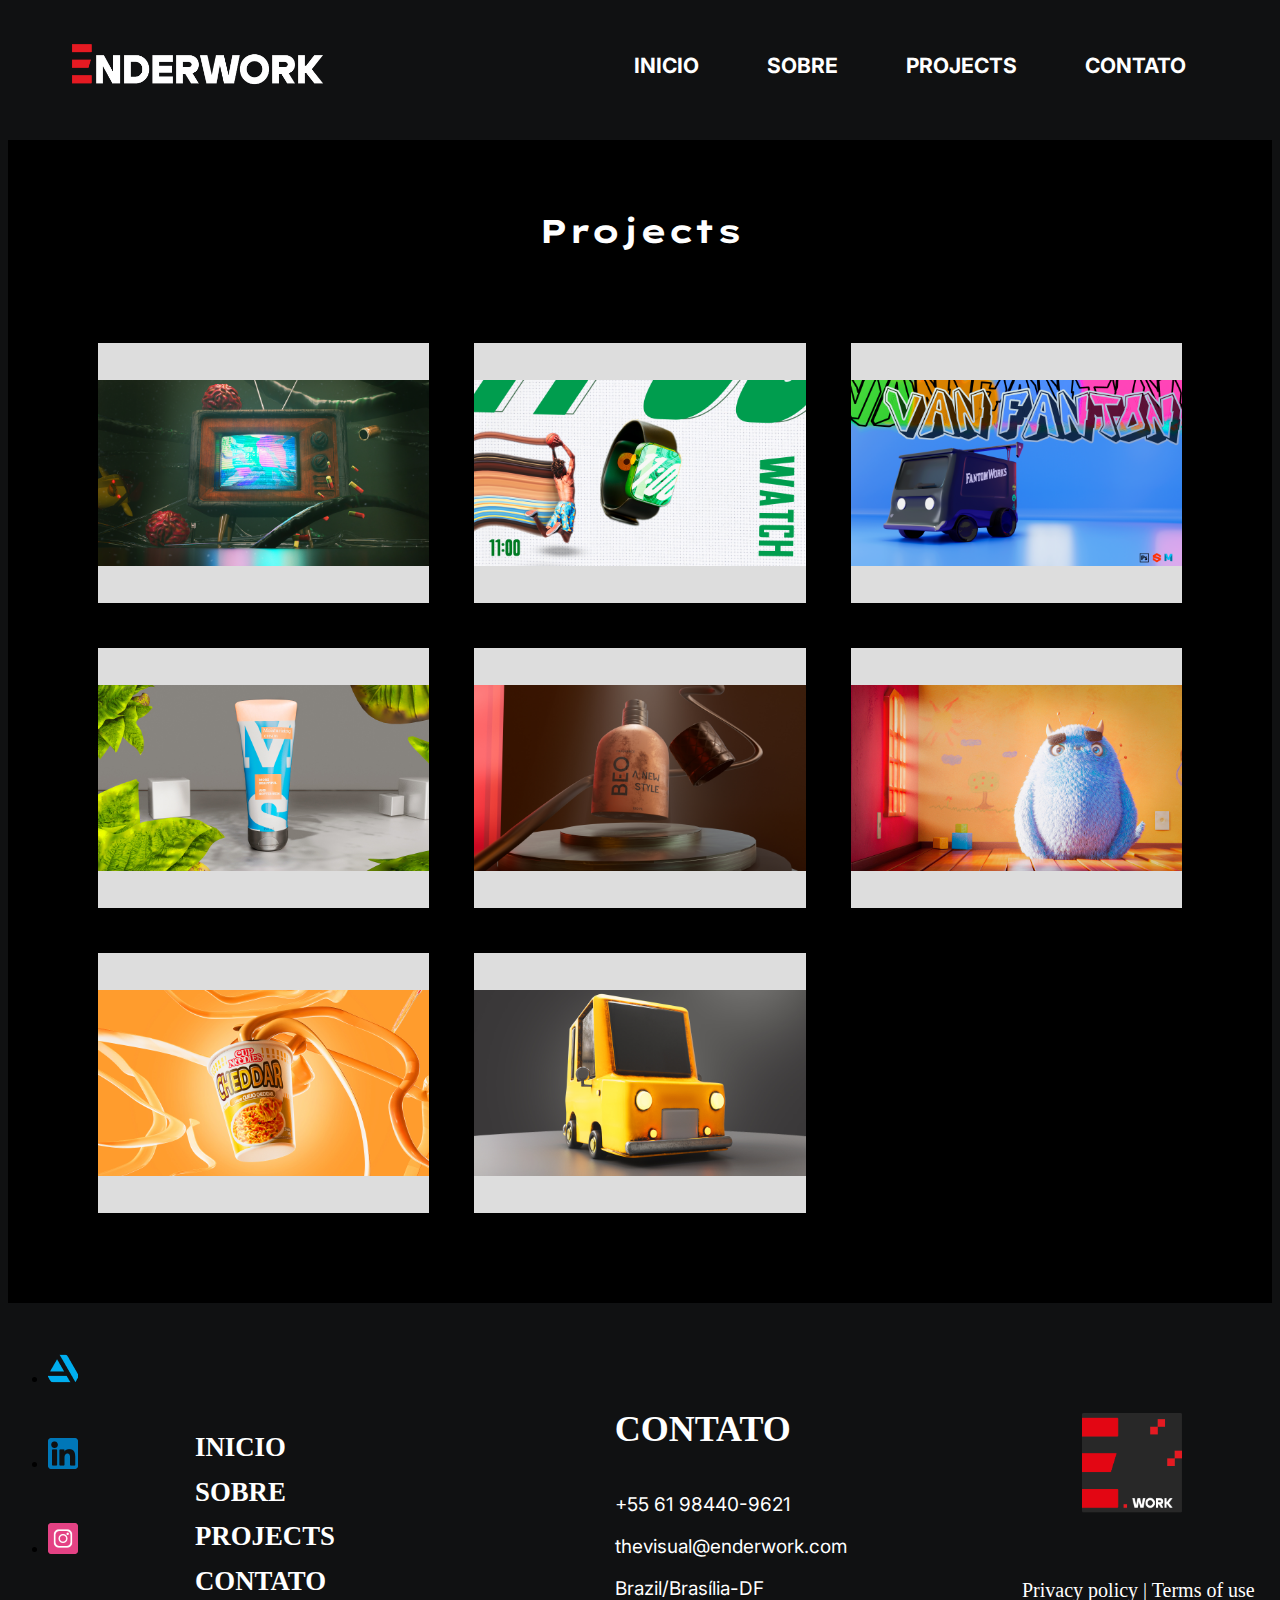
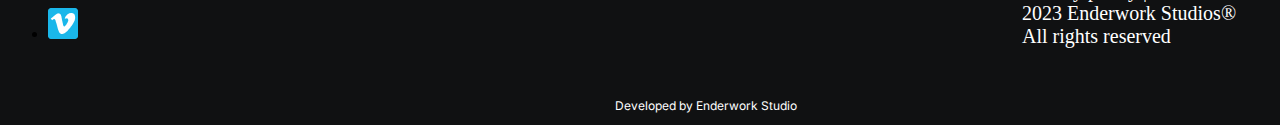
<file: projects.html>
<!DOCTYPE html>
<html lang = "pt-br">
    <head>
        <meta charset = "UTF-8">
        <meta name="viewport" content="width=device-width">
        <title>Enderwork Studio</title>
        <link rel="icon" href="/Logos/icon.png" type="image/png"/> 

        <link rel = "stylesheet" href="./style.css">
        <link rel = "stylesheet" href="styles/projects.css">

        <link rel="preconnect" href="https://fonts.googleapis.com">
        <link rel="preconnect" href="https://fonts.gstatic.com" crossorigin>
        <link href="https://fonts.googleapis.com/css2?family=Inter:wght@200;500;700&display=swap" rel="stylesheet">

        <link rel="preconnect" href="https://fonts.googleapis.com">
        <link rel="preconnect" href="https://fonts.gstatic.com" crossorigin>
        <link href="https://fonts.googleapis.com/css2?family=Inter:wght@200;500;700&family=Lexend+Zetta:wght@300;400;500;700&display=swap" rel="stylesheet">

        <link rel="preconnect" href="https://fonts.googleapis.com">
        <link rel="preconnect" href="https://fonts.gstatic.com" crossorigin>
        <link href="https://fonts.googleapis.com/css2?family=Inter:wght@200;500;700&family=Lexend+Zetta:wght@700&display=swap" rel="stylesheet">

        <link rel="preconnect" href="https://fonts.googleapis.com">
        <link rel="preconnect" href="https://fonts.gstatic.com" crossorigin>
        <link href="https://fonts.googleapis.com/css2?family=Inter:wght@200;500;700&family=Lexend+Peta:wght@100;400;700;800&family=Lexend+Zetta:wght@700&display=swap" rel="stylesheet">
    </head>
    <body>
        <header>
            <div class = "caixa">
                <a href = "Index.html">
                <h1><img src = "src/imgs/Logos/logo.png" class = "logotipo" alt="Logo do Studio Enderwork"></h1></a>
                <nav>
                    <ul>
                        <li class = "testetext"> <a href = "index.html"> Inicio </a></li>
                        <li> <a href = "sobre.html"> Sobre </a></li>
                        <li> <a href = "projects.html"> Projects </a></li>
                        <li> <a href = "contato.html"> Contato </a></li>
                    </ul>
                </nav>
            </div>
        </header>
        <main>
            <section class = "projects_section">
                <h1>Projects</h1>
                <div class = "grid_images">
                    <div class = "grid"> <img src="src/imgs/Projects/project1.png" alt="Imagem 1"></div>
                    <div class = "grid"><img src="src/imgs/Projects/project2.jpg" alt="Imagem 2"></div>
                    <div class = "grid"><img src="src/imgs/Projects/project3.png" alt="Imagem 3"></div>
                    <div class = "grid"><img src="src/imgs/Projects/project4.jpg" alt="Imagem 4"></div>
                    <div class = "grid"><img src="src/imgs/Projects/project5.jpg" alt="Imagem 5"></div>
                    <div class = "grid"><img src="src/imgs/Projects/project 6.jpg" alt="Imagem 6"></div>
                    <div class = "grid"><img src="src/imgs/Projects/project7.jpg" alt="Imagem 7"></div>
                    <div class = "grid"><img src="src/imgs/Projects/project8.jpg" alt="Imagem 8"></div>
                </div>
            </section>
        </main>
    </body>
    <footer>
        <a href = "Index.html">
        <img src = "src/imgs/Logos/logo2.png" class = "logo2" alt = "Logo Estudio Enderwork"></a>
        <div>
            <ul class = "icones_rodape">
                <li class = "icones"><a href= "https://www.artstation.com/gabrielb_3d"><img src = "src/imgs/Icones_footer/icon4.png" alt="icone4"></a></li>
                <li class = "icones"><a href="https://www.linkedin.com/in/gabrielmodelador/"><img src = "src/imgs/Icones_footer/icon3.png" alt="icone3"></a></li>
                <li class = "icones"><a href="https://www.instagram.com/gabrielsb3d/"><img src = "src/imgs/Icones_footer/icon2.png" alt="icone2"></a></li>
                <li class = "icones"><a href="https://vimeo.com/user192910117"><img src = "src/imgs/Icones_footer/icon1.png" alt="icone1"></a></li>
            </ul>

            <ul class = "menu_rodape">
                <li class = "legenda"><a href = "contato.html"><h6>Contato</h6></a></li>
                <li class = "legenda"><a href = "projects.html"><h6>Projects</h6></a></li>
                <li class = "legenda"><a href = "sobre.html"><h6>Sobre</h6></a></li>
                <li class = "legenda"><a href = "Index.html"><h6>Inicio</h6></a></li>
            </ul>

            <ul class = "contato_rodape">
                <li class = "legenda2"><h6>Contato</h6></li>
                <li class = "legenda2"><p>+55 61 98440-9621</p></li>
                <li class = "legenda2"><p>thevisual@enderwork.com</p></li>
                <li class = "legenda2"><p>Brazil/Brasília-DF</p></li>
                <li class = "legenda3"><p>Developed by Enderwork Studio</p></li>
                <li class = "legenda4"><p>Privacy policy | Terms of use 2023 Enderwork Studios® All rights reserved</p></li>
            </ul>
        </div>
    </footer>
</html>
</file>
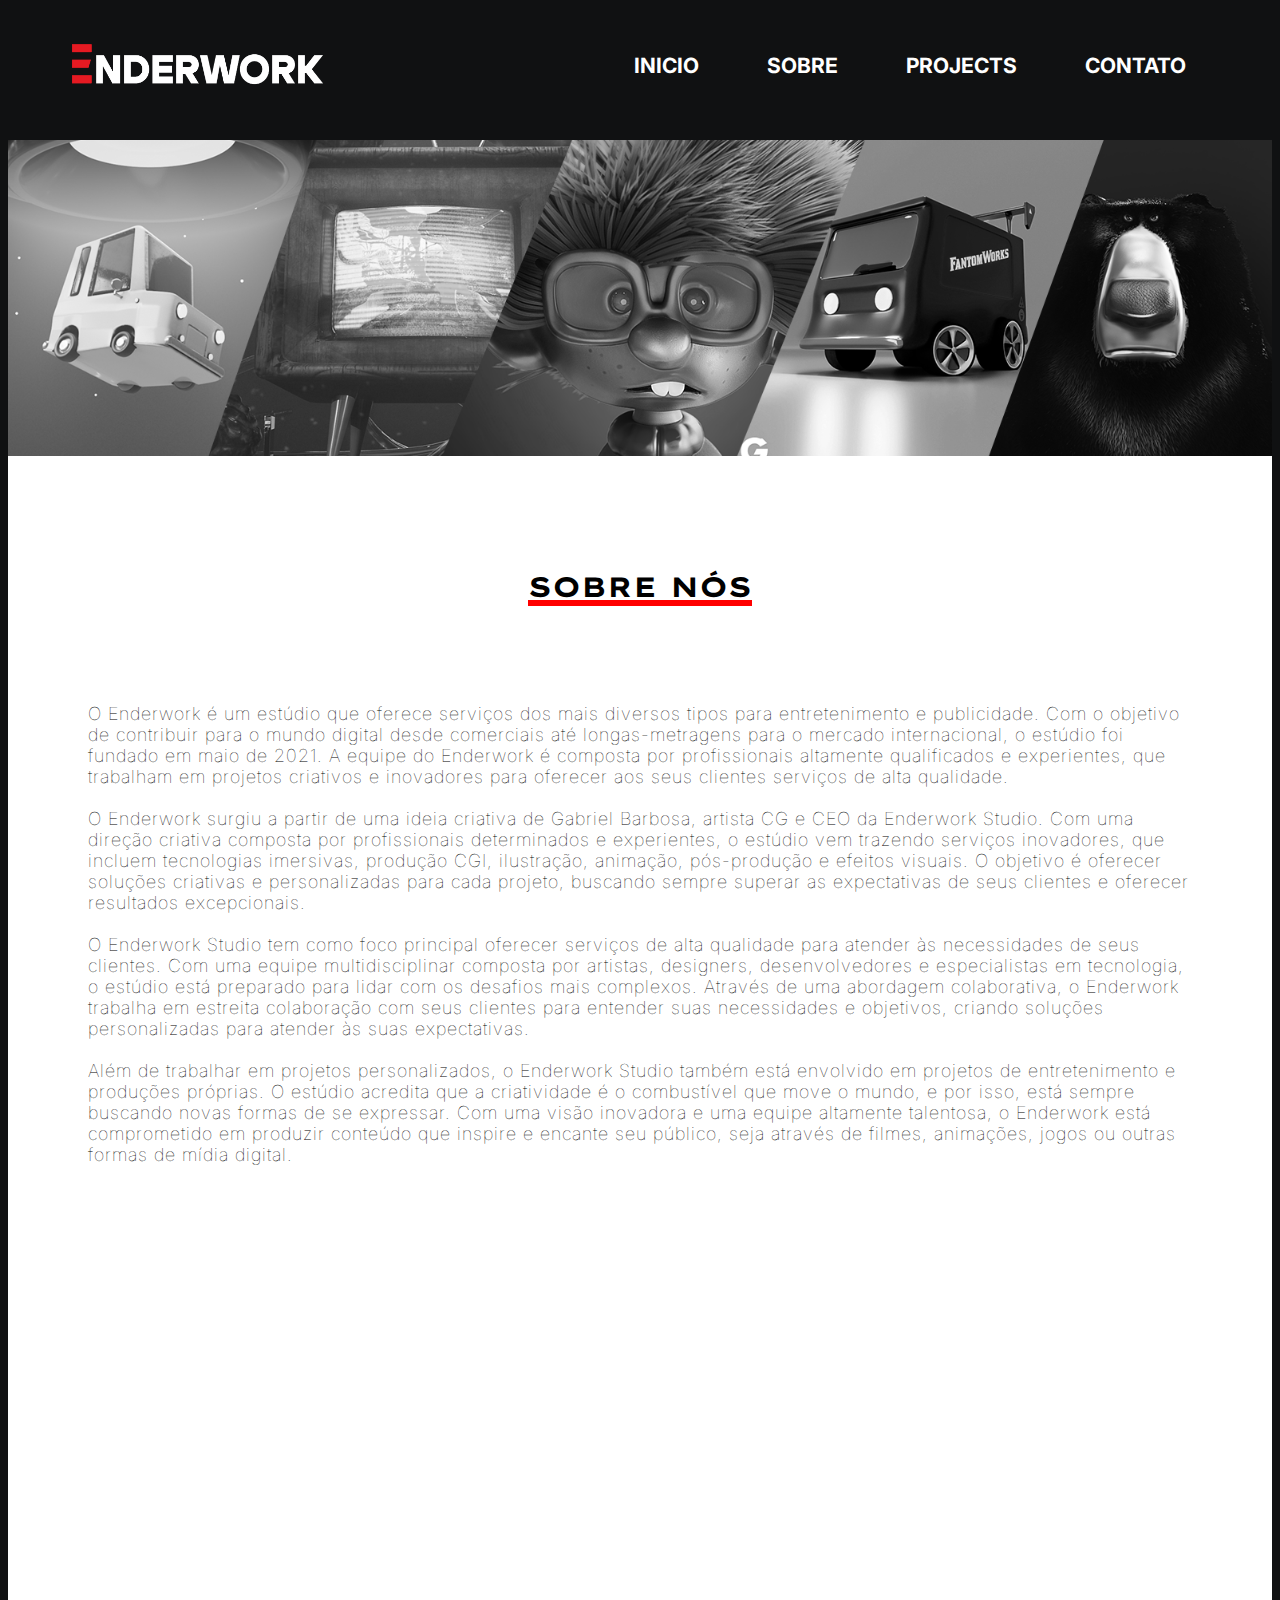
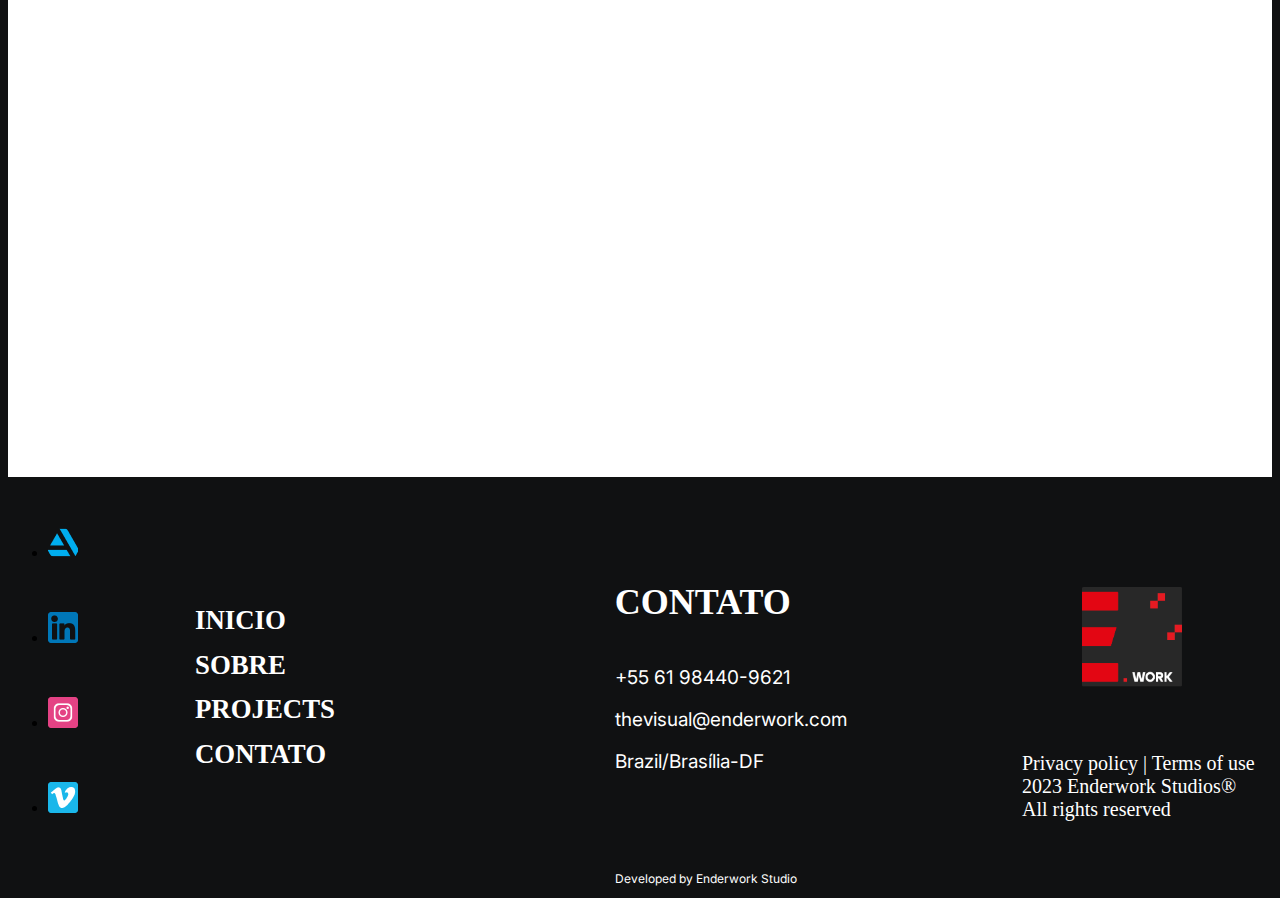
<file: sobre.html>
<!DOCTYPE html>
<html lang = "pt-br">
    <head>
        <meta charset = "UTF-8">
        <meta name="viewport" content="width=device-width">
        <title>Enderwork Studio</title>
        <link rel="icon" href="src/imgs/Logos/icon.png" type="image/png"/> 

        <link rel = "stylesheet" href="./style.css">
        <link rel = "stylesheet" href="styles/sobre.css">

        <link rel="preconnect" href="https://fonts.googleapis.com">
        <link rel="preconnect" href="https://fonts.gstatic.com" crossorigin>
        <link href="https://fonts.googleapis.com/css2?family=Inter:wght@200;500;700&display=swap" rel="stylesheet">

        <link rel="preconnect" href="https://fonts.googleapis.com">
        <link rel="preconnect" href="https://fonts.gstatic.com" crossorigin>
        <link href="https://fonts.googleapis.com/css2?family=Inter:wght@200;500;700&family=Lexend+Zetta:wght@300;400;500;700&display=swap" rel="stylesheet">

        <link rel="preconnect" href="https://fonts.googleapis.com">
        <link rel="preconnect" href="https://fonts.gstatic.com" crossorigin>
        <link href="https://fonts.googleapis.com/css2?family=Inter:wght@200;500;700&family=Lexend+Zetta:wght@700&display=swap" rel="stylesheet">

        <link rel="preconnect" href="https://fonts.googleapis.com">
        <link rel="preconnect" href="https://fonts.gstatic.com" crossorigin>
        <link href="https://fonts.googleapis.com/css2?family=Inter:wght@200;500;700&family=Lexend+Peta:wght@100;400;700;800&family=Lexend+Zetta:wght@700&display=swap" rel="stylesheet">
    </head>
    <body>
        <header>
            <div class = "caixa">
                <a href = "Index.html">
                <h1><img src = "src/imgs/Logos/logo.png" class = "logotipo" alt="Logo do Studio Enderwork"></h1></a>
                <nav>
                    <ul>
                        <li class = "testetext"> <a href = "index.html"> Inicio </a></li>
                        <li> <a href = "sobre.html"> Sobre </a></li>
                        <li> <a href = "projects.html"> Projects </a></li>
                        <li> <a href = "contato.html"> Contato </a></li>
                    </ul>
                </nav>
            </div>
        </header>
        <div class = "capa_de_fundo">
            <img class = "banner_projects" src="src/imgs/Projects/banner_projects2.png" alt = "banner_projects">
        </div>
        <main>
            <section class = "sobre_section">
                <h1> SOBRE NÓS</h1>
                <p>O Enderwork é um estúdio que oferece serviços dos mais diversos tipos para entretenimento e publicidade. Com o objetivo de contribuir para o mundo digital desde comerciais até longas-metragens para o mercado internacional, o estúdio foi fundado em maio de 2021. A equipe do Enderwork é composta por profissionais altamente qualificados e experientes, que trabalham em projetos criativos e inovadores para oferecer aos seus clientes serviços de alta qualidade.
                <br></br>
                O Enderwork surgiu a partir de uma ideia criativa de Gabriel Barbosa, artista CG e CEO da Enderwork Studio. Com uma direção criativa composta por profissionais determinados e experientes, o estúdio vem trazendo serviços inovadores, que incluem tecnologias imersivas, produção CGI, ilustração, animação, pós-produção e efeitos visuais. O objetivo é oferecer soluções criativas e personalizadas para cada projeto, buscando sempre superar as expectativas de seus clientes e oferecer resultados excepcionais.
                <br><br>
                O Enderwork Studio tem como foco principal oferecer serviços de alta qualidade para atender às necessidades de seus clientes. Com uma equipe multidisciplinar composta por artistas, designers, desenvolvedores e especialistas em tecnologia, o estúdio está preparado para lidar com os desafios mais complexos. Através de uma abordagem colaborativa, o Enderwork trabalha em estreita colaboração com seus clientes para entender suas necessidades e objetivos, criando soluções personalizadas para atender às suas expectativas.
                <br><br>
                Além de trabalhar em projetos personalizados, o Enderwork Studio também está envolvido em projetos de entretenimento e produções próprias. O estúdio acredita que a criatividade é o combustível que move o mundo, e por isso, está sempre buscando novas formas de se expressar. Com uma visão inovadora e uma equipe altamente talentosa, o Enderwork está comprometido em produzir conteúdo que inspire e encante seu público, seja através de filmes, animações, jogos ou outras formas de mídia digital.</p>

                <iframe  src="https://www.youtube.com/embed/AeWFFUL5s70" title="YouTube video player" frameborder="0" allow="accelerometer; autoplay; clipboard-write; encrypted-media; gyroscope; picture-in-picture; web-share" allowfullscreen></iframe>

            </section>
        </main>
    </body>
    <footer>
        <a href = "Index.html">
        <img src = "src/imgs/Logos/logo2.png" class = "logo2" alt = "Logo Estudio Enderwork"></a>
        <div>
            <ul class = "icones_rodape">
                <li class = "icones"><a href= "https://www.artstation.com/gabrielb_3d"><img src = "src/imgs/Icones_footer/icon4.png" alt="icone4"></a></li>
                <li class = "icones"><a href="https://www.linkedin.com/in/gabrielmodelador/"><img src = "src/imgs/Icones_footer/icon3.png" alt="icone3"></a></li>
                <li class = "icones"><a href="https://www.instagram.com/gabrielsb3d/"><img src = "src/imgs/Icones_footer/icon2.png" alt="icone2"></a></li>
                <li class = "icones"><a href="https://vimeo.com/user192910117"><img src = "src/imgs/Icones_footer/icon1.png" alt="icone1"></a></li>
            </ul>

            <ul class = "menu_rodape">
                <li class = "legenda"><a href = "contato.html"><h6>Contato</h6></a></li>
                <li class = "legenda"><a href = "projects.html"><h6>Projects</h6></a></li>
                <li class = "legenda"><a href = "sobre.html"><h6>Sobre</h6></a></li>
                <li class = "legenda"><a href = "Index.html"><h6>Inicio</h6></a></li>
            </ul>

            <ul class = "contato_rodape">
                <li class = "legenda2"><h6>Contato</h6></li>
                <li class = "legenda2"><p>+55 61 98440-9621</p></li>
                <li class = "legenda2"><p>thevisual@enderwork.com</p></li>
                <li class = "legenda2"><p>Brazil/Brasília-DF</p></li>
                <li class = "legenda3"><p>Developed by Enderwork Studio</p></li>
                <li class = "legenda4"><p>Privacy policy | Terms of use 2023 Enderwork Studios® All rights reserved</p></li>
            </ul>
        </div>
    </footer>
</html>
</file>
<file: style.css>
body {
    background-color: #101112;
}

/* rolagem suave*/
html {
    scroll-behavior: smooth;
    scroll-padding: 10px;
}

/* Largura da barra de rolagem */
::-webkit-scrollbar {
    width: 8px;
}

/* Cor do indicador (barra) */
::-webkit-scrollbar-thumb {
    background-color: #de4b4b;
    border-radius: 10px
}

/* Cor de fundo da barra de rolagem */
::-webkit-scrollbar-track {
    background-color: #0f0f0f;
}

/* Cor do indicador ao passar o mouse */
::-webkit-scrollbar-thumb:hover {
    background-color: #ffffff;
    transition: background-color 0.3s;
}

header {
    background: #101112;
    padding: 20px;  
    height: 100px;
    position: fixed;
    left: 0;
    top: 0;
    width: 100%;
    text-align: center;
    z-index: 9999;
}

.caixa {
    background-color: #101112;
    height: 90px;
    width: 100%;
    display: flex;
    align-items: center;
    justify-content: space-between;
}

.logotipo {
    width: 252px;
    height: 55px;
    padding: 72px 52px 52px ;
}

.caixa ul {
    list-style: none;
    display: flex;
    padding: 0 80px;
}

.caixa ul li{
    padding: 30px 34px;
}

.caixa ul li a {
    text-transform: uppercase;
    color: #ffffff;
    font-family: 'Inter';
    font-weight: 700;
    font-size: 21px;
    text-decoration: none;
}

.caixa a:hover {
    transition: 0.5s;
    color: #E30613 ;
}

.banner-imagem{
    position: relative;
    width: 100%;
    top: 135px;
}

.banner-imagem img{
    width: 100%;
    height: 100%;
}

.banner-text {
    font-family: 'Inter';
    position: absolute;
    top: 20%;
    color: #ffffff;
    padding: 10px;
    align-items: center;
}

.banner-text h4{
    font-size: 92px;
    font-family: 'Inter';
    font-weight: bold;

    margin: 0 0 0 100px;
    line-height: 111px;
    position: absolute;
}

footer {
    background-color: #101112;
    width: 100%; /**/
    position: relative;
    text-align: right;
}

.logo2 {
    text-align: center;
    width: 100px;
    height: 100px;

    float: right;
    margin-top: 60px;
    margin-right: 90px;
}

.servicos {
    position: relative;
    background-color: #101112;
    
    color: #ffffff;
    text-align: center;
    font-family: 'cygre';
    font-style: "bold";
    font-size: 28px;

    /*margin-top: 30px;*/
    padding: 10px 10px 80px;
}

.servicos h2{
    padding: 10px;
}

.produto-descricao {
    font-size: 20px;
    font-family: 'Inter';
    font-style: normal;
    color: black;
    display: inline-block;
    text-align: center;
    font-weight: 700;
    line-height: 137.02%;
    max-width: 230px;
}

.produtos h3 {
    font-family: 'Cygre Black';
    font-size: 26px;
    font-weight: bold;
    color: #000000;
}

.produtos {
    width: 995px;
    margin: 0 auto;
    padding: 50px 0;
    display: inline;
}

.produtos li {
    display: inline-block;
    text-align: center;
    width: 408px;
    height: 700px;
    vertical-align: top;
    margin-left: 70px;
    margin-right: 70px;
    padding: 30px 30px;
    box-sizing: border-box;
    border: 4px solid #000000;
    border-radius: 16px;
    background-color: #ffffff;
}

.icon img {
    position: relative;
    display: inline-block;
    /*border: 6px solid rgb(0, 0, 0);
    border-radius: 150px;*/
}

.icon:hover img {
    opacity: 0.5;
    transition: 0.8s;
}

.contato {
    background-color: #ffffff;
}

form {
    margin: 100px 0;
    padding: 90px;
    margin-top: -55px
}

form label, form legend {
    display: block;
    font-size: 20px;
    margin: 0 0 10px;
}

.input-padrao {
    display: block;
    margin: 0 0 64px;
    padding: 10px 25px;
    width: 664px;
    height: 58px;
    box-shadow: 0px 4px 4px rgba(0, 0, 0, 0.25);
    border: 2px solid rgb(183, 174, 174);
    font-size: 130%;

    font-family: "Inter";
}

#inputEmail {
    width: 797px;
}

#mensagem {
    padding: 20px; 
    text-align: left;
    width: 807px ;
    height: 267px;
    box-shadow: 0px 4px 4px rgba(0, 0, 0, 0.25);
}

.enviar {
    display: block;
    margin: 0 auto;
    width: 248px;
    height: 74px;

    padding: 15px 0;
    background: #F7F7F7;
    color: #E51A22;
    text-align: center;

    font-family: 'Wild World';
    font-style: normal;
    font-weight: 500;
    text-transform: uppercase;
    font-weight: bold;
    font-size: 22px;
    border: 1px solid #E51A22;    
    border-radius: 10px;
    transition: 1s all;
    cursor: pointer;

    box-shadow: 0px 4px 4px rgba(0, 0, 0, 0.25);
}

.enviar:hover {
    background: rgb(0, 0, 0);
    transform: scale(1.2);
    transition: 0.2s;
}

.input-padrao::placeholder {
    font-family: 'Lexend Peta', sans-serif;
    text-align: left;
    font-size: 26px;
    line-height: 137.02%;
    letter-spacing: -0.11em;
   
    color: rgba(0, 0, 0, 0.3);
}

.titulo{
    font-size: 38px;
    text-align: center;
    padding: 80px 0 0;

    font-family: 'Lexend Peta', sans-serif;
    line-height: 137.02%
}

.aviso {
    font-family: 'Lexend Peta', sans-serif;
    text-align: left;
    font-size: 26px;
    
    letter-spacing: 0.07em;
    max-width: 440px;
    float: right;
    margin-top: 50px;
    margin-right: 145px;
}

.field {
    font-family: 'Lexend Peta';
    border: none;
    border-style: none;
}

.selection {
    margin-top: 36px;
    font-family: 'Inter';
    font-style: "normal";
    text-transform: uppercase;
    font-size: 16px;

    text-align: center;
    color: #000000;;
    width: 130px;
    height: 60px;
    border-radius: 5px;
    border: 1px solid #000000; 
    box-shadow: 0px 4px 4px rgba(0, 0, 0, 0.25);
}

.icones_rodape {
    text-align: left;
    margin-bottom: 10px;
}

.icones {
    text-align: left;
    margin-top: 50px;
}

.menu_rodape {
    text-align: left;
    margin-bottom: 6px;
    align-items: center;
    list-style : none;
}

.menu_rodape li a {
    color: #ffffff;
    list-style: none;
    text-decoration: none;
}

.menu_rodape li a:hover{
    transition: 0.3s;
    color: #E30613 ;
}

.legenda {
    margin-bottom: 8px;
    margin-left: 147px;
    margin-top: -140px;
    font-family: 'cygre';
    font-style: normal;
    font-size: 40px ;
    text-transform: uppercase;
    height: 33px;
}

.contato_rodape {
    color: white;
    list-style: none;
    text-align: left;
    align-items: center;
    display: inline-block;
    width: 52%;
    margin-top: -250px;
}

.legenda2 {
    margin-bottom: 10px;
    font-style: normal;
    font-size: 19px ;
    margin-top: 0.1em;
    font-family: "inter";
}

.legenda2 h6{
    font-family: 'cygre';
    text-transform: uppercase;
    font-size: 36px;
    margin-bottom: 1.2em;
}

.legenda3 {
    font-family: "inter";
    font-style: normal;
    font-size: 12px ;
    position: absolute;
    bottom: -90px;
}

.legenda4{
    font-family: "cygre";
    font-style: normal;
    font-size: 20px ;
    position: absolute;
    max-width: 240px;
    right: 0;

    margin-top: -60px;
    margin-right: 10px;
}
</file>
<file: styles/projects.css>
.projects_section {
    background-color: rgb(0, 0, 0);
    height: auto;
    padding: 180px 90px 90px 90px;
}

.projects_section  h1{
    font-size: 22px;
    text-align: center;
    font-family: 'Lexend Peta', sans-serif;
    color: #ffffff;
    font-size: 33px;
}

.grid_images {
    padding-top: 70px;
    display: grid;
    grid-template-columns: repeat(3, 2fr);
    grid-gap: 45px;
}

.grid {
    height: 260px;
    background-color: #ddd;
    display: flex;
    justify-content: center;
    align-items: center;
}

.grid img{
    max-width: 100%;
    height: auto;
    object-fit: cover;
}
</file>
<file: styles/sobre.css>
.capa_de_fundo {
    background-color: rgb(255, 255, 255);
    text-align: center;
    padding: 132px 0px 0px ;
}

.capa_de_fundo img {
   align-items: center;
   max-width: 100%;
   max-height: none;
   width: 100%;
   height: 100%;
   filter: grayscale(100%);
}

.sobre_section {
    text-align: center;
    background: white;
    padding: 90px 0px 90px;
    height: auto;
}

.sobre_section h1 {
    font-family: 'Lexend Peta', sans-serif;
    font-size: 28px;
    text-decoration: underline;
    text-decoration-thickness: 0.2em;
    text-decoration-color: red;
}

.sobre_section p {
    padding: 80px;
    font-family: 'Inter';
    font-style: normal;
    font-size: 18px;
    text-align: left;
    letter-spacing: 1px;
    font-weight: 100;
}

iframe {
    width: 95%;
    height: 720px;
}
</file>
